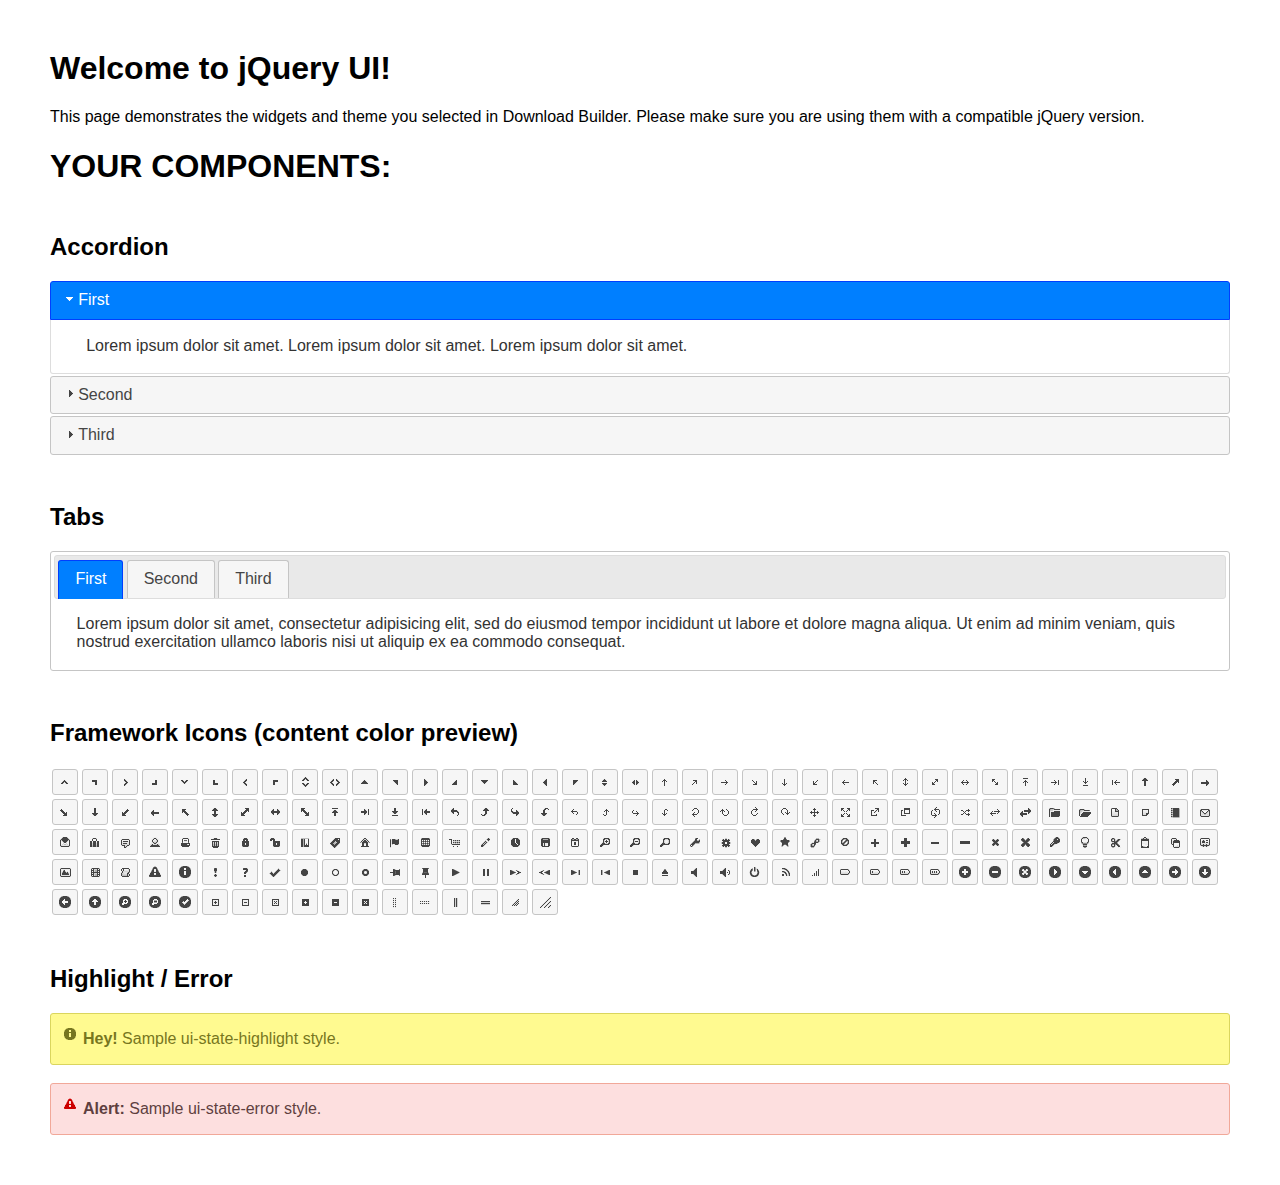
<file: libs/jquery-ui/index.html>
<!doctype html>
<html lang="us">
<head>
	<meta charset="utf-8">
	<title>jQuery UI Example Page</title>
	<link href="jquery-ui.css" rel="stylesheet">
	<style>
	body{
		font-family: "Trebuchet MS", sans-serif;
		margin: 50px;
	}
	.demoHeaders {
		margin-top: 2em;
	}
	#dialog-link {
		padding: .4em 1em .4em 20px;
		text-decoration: none;
		position: relative;
	}
	#dialog-link span.ui-icon {
		margin: 0 5px 0 0;
		position: absolute;
		left: .2em;
		top: 50%;
		margin-top: -8px;
	}
	#icons {
		margin: 0;
		padding: 0;
	}
	#icons li {
		margin: 2px;
		position: relative;
		padding: 4px 0;
		cursor: pointer;
		float: left;
		list-style: none;
	}
	#icons span.ui-icon {
		float: left;
		margin: 0 4px;
	}
	.fakewindowcontain .ui-widget-overlay {
		position: absolute;
	}
	select {
		width: 200px;
	}
	</style>
</head>
<body>

<h1>Welcome to jQuery UI!</h1>

<div class="ui-widget">
	<p>This page demonstrates the widgets and theme you selected in Download Builder. Please make sure you are using them with a compatible jQuery version.</p>
</div>

<h1>YOUR COMPONENTS:</h1>


<!-- Accordion -->
<h2 class="demoHeaders">Accordion</h2>
<div id="accordion">
	<h3>First</h3>
	<div>Lorem ipsum dolor sit amet. Lorem ipsum dolor sit amet. Lorem ipsum dolor sit amet.</div>
	<h3>Second</h3>
	<div>Phasellus mattis tincidunt nibh.</div>
	<h3>Third</h3>
	<div>Nam dui erat, auctor a, dignissim quis.</div>
</div>











<!-- Tabs -->
<h2 class="demoHeaders">Tabs</h2>
<div id="tabs">
	<ul>
		<li><a href="#tabs-1">First</a></li>
		<li><a href="#tabs-2">Second</a></li>
		<li><a href="#tabs-3">Third</a></li>
	</ul>
	<div id="tabs-1">Lorem ipsum dolor sit amet, consectetur adipisicing elit, sed do eiusmod tempor incididunt ut labore et dolore magna aliqua. Ut enim ad minim veniam, quis nostrud exercitation ullamco laboris nisi ut aliquip ex ea commodo consequat.</div>
	<div id="tabs-2">Phasellus mattis tincidunt nibh. Cras orci urna, blandit id, pretium vel, aliquet ornare, felis. Maecenas scelerisque sem non nisl. Fusce sed lorem in enim dictum bibendum.</div>
	<div id="tabs-3">Nam dui erat, auctor a, dignissim quis, sollicitudin eu, felis. Pellentesque nisi urna, interdum eget, sagittis et, consequat vestibulum, lacus. Mauris porttitor ullamcorper augue.</div>
</div>





<h2 class="demoHeaders">Framework Icons (content color preview)</h2>
<ul id="icons" class="ui-widget ui-helper-clearfix">
	<li class="ui-state-default ui-corner-all" title=".ui-icon-caret-1-n"><span class="ui-icon ui-icon-caret-1-n"></span></li>
	<li class="ui-state-default ui-corner-all" title=".ui-icon-caret-1-ne"><span class="ui-icon ui-icon-caret-1-ne"></span></li>
	<li class="ui-state-default ui-corner-all" title=".ui-icon-caret-1-e"><span class="ui-icon ui-icon-caret-1-e"></span></li>
	<li class="ui-state-default ui-corner-all" title=".ui-icon-caret-1-se"><span class="ui-icon ui-icon-caret-1-se"></span></li>
	<li class="ui-state-default ui-corner-all" title=".ui-icon-caret-1-s"><span class="ui-icon ui-icon-caret-1-s"></span></li>
	<li class="ui-state-default ui-corner-all" title=".ui-icon-caret-1-sw"><span class="ui-icon ui-icon-caret-1-sw"></span></li>
	<li class="ui-state-default ui-corner-all" title=".ui-icon-caret-1-w"><span class="ui-icon ui-icon-caret-1-w"></span></li>
	<li class="ui-state-default ui-corner-all" title=".ui-icon-caret-1-nw"><span class="ui-icon ui-icon-caret-1-nw"></span></li>
	<li class="ui-state-default ui-corner-all" title=".ui-icon-caret-2-n-s"><span class="ui-icon ui-icon-caret-2-n-s"></span></li>
	<li class="ui-state-default ui-corner-all" title=".ui-icon-caret-2-e-w"><span class="ui-icon ui-icon-caret-2-e-w"></span></li>
	<li class="ui-state-default ui-corner-all" title=".ui-icon-triangle-1-n"><span class="ui-icon ui-icon-triangle-1-n"></span></li>
	<li class="ui-state-default ui-corner-all" title=".ui-icon-triangle-1-ne"><span class="ui-icon ui-icon-triangle-1-ne"></span></li>
	<li class="ui-state-default ui-corner-all" title=".ui-icon-triangle-1-e"><span class="ui-icon ui-icon-triangle-1-e"></span></li>
	<li class="ui-state-default ui-corner-all" title=".ui-icon-triangle-1-se"><span class="ui-icon ui-icon-triangle-1-se"></span></li>
	<li class="ui-state-default ui-corner-all" title=".ui-icon-triangle-1-s"><span class="ui-icon ui-icon-triangle-1-s"></span></li>
	<li class="ui-state-default ui-corner-all" title=".ui-icon-triangle-1-sw"><span class="ui-icon ui-icon-triangle-1-sw"></span></li>
	<li class="ui-state-default ui-corner-all" title=".ui-icon-triangle-1-w"><span class="ui-icon ui-icon-triangle-1-w"></span></li>
	<li class="ui-state-default ui-corner-all" title=".ui-icon-triangle-1-nw"><span class="ui-icon ui-icon-triangle-1-nw"></span></li>
	<li class="ui-state-default ui-corner-all" title=".ui-icon-triangle-2-n-s"><span class="ui-icon ui-icon-triangle-2-n-s"></span></li>
	<li class="ui-state-default ui-corner-all" title=".ui-icon-triangle-2-e-w"><span class="ui-icon ui-icon-triangle-2-e-w"></span></li>
	<li class="ui-state-default ui-corner-all" title=".ui-icon-arrow-1-n"><span class="ui-icon ui-icon-arrow-1-n"></span></li>
	<li class="ui-state-default ui-corner-all" title=".ui-icon-arrow-1-ne"><span class="ui-icon ui-icon-arrow-1-ne"></span></li>
	<li class="ui-state-default ui-corner-all" title=".ui-icon-arrow-1-e"><span class="ui-icon ui-icon-arrow-1-e"></span></li>
	<li class="ui-state-default ui-corner-all" title=".ui-icon-arrow-1-se"><span class="ui-icon ui-icon-arrow-1-se"></span></li>
	<li class="ui-state-default ui-corner-all" title=".ui-icon-arrow-1-s"><span class="ui-icon ui-icon-arrow-1-s"></span></li>
	<li class="ui-state-default ui-corner-all" title=".ui-icon-arrow-1-sw"><span class="ui-icon ui-icon-arrow-1-sw"></span></li>
	<li class="ui-state-default ui-corner-all" title=".ui-icon-arrow-1-w"><span class="ui-icon ui-icon-arrow-1-w"></span></li>
	<li class="ui-state-default ui-corner-all" title=".ui-icon-arrow-1-nw"><span class="ui-icon ui-icon-arrow-1-nw"></span></li>
	<li class="ui-state-default ui-corner-all" title=".ui-icon-arrow-2-n-s"><span class="ui-icon ui-icon-arrow-2-n-s"></span></li>
	<li class="ui-state-default ui-corner-all" title=".ui-icon-arrow-2-ne-sw"><span class="ui-icon ui-icon-arrow-2-ne-sw"></span></li>
	<li class="ui-state-default ui-corner-all" title=".ui-icon-arrow-2-e-w"><span class="ui-icon ui-icon-arrow-2-e-w"></span></li>
	<li class="ui-state-default ui-corner-all" title=".ui-icon-arrow-2-se-nw"><span class="ui-icon ui-icon-arrow-2-se-nw"></span></li>
	<li class="ui-state-default ui-corner-all" title=".ui-icon-arrowstop-1-n"><span class="ui-icon ui-icon-arrowstop-1-n"></span></li>
	<li class="ui-state-default ui-corner-all" title=".ui-icon-arrowstop-1-e"><span class="ui-icon ui-icon-arrowstop-1-e"></span></li>
	<li class="ui-state-default ui-corner-all" title=".ui-icon-arrowstop-1-s"><span class="ui-icon ui-icon-arrowstop-1-s"></span></li>
	<li class="ui-state-default ui-corner-all" title=".ui-icon-arrowstop-1-w"><span class="ui-icon ui-icon-arrowstop-1-w"></span></li>
	<li class="ui-state-default ui-corner-all" title=".ui-icon-arrowthick-1-n"><span class="ui-icon ui-icon-arrowthick-1-n"></span></li>
	<li class="ui-state-default ui-corner-all" title=".ui-icon-arrowthick-1-ne"><span class="ui-icon ui-icon-arrowthick-1-ne"></span></li>
	<li class="ui-state-default ui-corner-all" title=".ui-icon-arrowthick-1-e"><span class="ui-icon ui-icon-arrowthick-1-e"></span></li>
	<li class="ui-state-default ui-corner-all" title=".ui-icon-arrowthick-1-se"><span class="ui-icon ui-icon-arrowthick-1-se"></span></li>
	<li class="ui-state-default ui-corner-all" title=".ui-icon-arrowthick-1-s"><span class="ui-icon ui-icon-arrowthick-1-s"></span></li>
	<li class="ui-state-default ui-corner-all" title=".ui-icon-arrowthick-1-sw"><span class="ui-icon ui-icon-arrowthick-1-sw"></span></li>
	<li class="ui-state-default ui-corner-all" title=".ui-icon-arrowthick-1-w"><span class="ui-icon ui-icon-arrowthick-1-w"></span></li>
	<li class="ui-state-default ui-corner-all" title=".ui-icon-arrowthick-1-nw"><span class="ui-icon ui-icon-arrowthick-1-nw"></span></li>
	<li class="ui-state-default ui-corner-all" title=".ui-icon-arrowthick-2-n-s"><span class="ui-icon ui-icon-arrowthick-2-n-s"></span></li>
	<li class="ui-state-default ui-corner-all" title=".ui-icon-arrowthick-2-ne-sw"><span class="ui-icon ui-icon-arrowthick-2-ne-sw"></span></li>
	<li class="ui-state-default ui-corner-all" title=".ui-icon-arrowthick-2-e-w"><span class="ui-icon ui-icon-arrowthick-2-e-w"></span></li>
	<li class="ui-state-default ui-corner-all" title=".ui-icon-arrowthick-2-se-nw"><span class="ui-icon ui-icon-arrowthick-2-se-nw"></span></li>
	<li class="ui-state-default ui-corner-all" title=".ui-icon-arrowthickstop-1-n"><span class="ui-icon ui-icon-arrowthickstop-1-n"></span></li>
	<li class="ui-state-default ui-corner-all" title=".ui-icon-arrowthickstop-1-e"><span class="ui-icon ui-icon-arrowthickstop-1-e"></span></li>
	<li class="ui-state-default ui-corner-all" title=".ui-icon-arrowthickstop-1-s"><span class="ui-icon ui-icon-arrowthickstop-1-s"></span></li>
	<li class="ui-state-default ui-corner-all" title=".ui-icon-arrowthickstop-1-w"><span class="ui-icon ui-icon-arrowthickstop-1-w"></span></li>
	<li class="ui-state-default ui-corner-all" title=".ui-icon-arrowreturnthick-1-w"><span class="ui-icon ui-icon-arrowreturnthick-1-w"></span></li>
	<li class="ui-state-default ui-corner-all" title=".ui-icon-arrowreturnthick-1-n"><span class="ui-icon ui-icon-arrowreturnthick-1-n"></span></li>
	<li class="ui-state-default ui-corner-all" title=".ui-icon-arrowreturnthick-1-e"><span class="ui-icon ui-icon-arrowreturnthick-1-e"></span></li>
	<li class="ui-state-default ui-corner-all" title=".ui-icon-arrowreturnthick-1-s"><span class="ui-icon ui-icon-arrowreturnthick-1-s"></span></li>
	<li class="ui-state-default ui-corner-all" title=".ui-icon-arrowreturn-1-w"><span class="ui-icon ui-icon-arrowreturn-1-w"></span></li>
	<li class="ui-state-default ui-corner-all" title=".ui-icon-arrowreturn-1-n"><span class="ui-icon ui-icon-arrowreturn-1-n"></span></li>
	<li class="ui-state-default ui-corner-all" title=".ui-icon-arrowreturn-1-e"><span class="ui-icon ui-icon-arrowreturn-1-e"></span></li>
	<li class="ui-state-default ui-corner-all" title=".ui-icon-arrowreturn-1-s"><span class="ui-icon ui-icon-arrowreturn-1-s"></span></li>
	<li class="ui-state-default ui-corner-all" title=".ui-icon-arrowrefresh-1-w"><span class="ui-icon ui-icon-arrowrefresh-1-w"></span></li>
	<li class="ui-state-default ui-corner-all" title=".ui-icon-arrowrefresh-1-n"><span class="ui-icon ui-icon-arrowrefresh-1-n"></span></li>
	<li class="ui-state-default ui-corner-all" title=".ui-icon-arrowrefresh-1-e"><span class="ui-icon ui-icon-arrowrefresh-1-e"></span></li>
	<li class="ui-state-default ui-corner-all" title=".ui-icon-arrowrefresh-1-s"><span class="ui-icon ui-icon-arrowrefresh-1-s"></span></li>
	<li class="ui-state-default ui-corner-all" title=".ui-icon-arrow-4"><span class="ui-icon ui-icon-arrow-4"></span></li>
	<li class="ui-state-default ui-corner-all" title=".ui-icon-arrow-4-diag"><span class="ui-icon ui-icon-arrow-4-diag"></span></li>
	<li class="ui-state-default ui-corner-all" title=".ui-icon-extlink"><span class="ui-icon ui-icon-extlink"></span></li>
	<li class="ui-state-default ui-corner-all" title=".ui-icon-newwin"><span class="ui-icon ui-icon-newwin"></span></li>
	<li class="ui-state-default ui-corner-all" title=".ui-icon-refresh"><span class="ui-icon ui-icon-refresh"></span></li>
	<li class="ui-state-default ui-corner-all" title=".ui-icon-shuffle"><span class="ui-icon ui-icon-shuffle"></span></li>
	<li class="ui-state-default ui-corner-all" title=".ui-icon-transfer-e-w"><span class="ui-icon ui-icon-transfer-e-w"></span></li>
	<li class="ui-state-default ui-corner-all" title=".ui-icon-transferthick-e-w"><span class="ui-icon ui-icon-transferthick-e-w"></span></li>
	<li class="ui-state-default ui-corner-all" title=".ui-icon-folder-collapsed"><span class="ui-icon ui-icon-folder-collapsed"></span></li>
	<li class="ui-state-default ui-corner-all" title=".ui-icon-folder-open"><span class="ui-icon ui-icon-folder-open"></span></li>
	<li class="ui-state-default ui-corner-all" title=".ui-icon-document"><span class="ui-icon ui-icon-document"></span></li>
	<li class="ui-state-default ui-corner-all" title=".ui-icon-document-b"><span class="ui-icon ui-icon-document-b"></span></li>
	<li class="ui-state-default ui-corner-all" title=".ui-icon-note"><span class="ui-icon ui-icon-note"></span></li>
	<li class="ui-state-default ui-corner-all" title=".ui-icon-mail-closed"><span class="ui-icon ui-icon-mail-closed"></span></li>
	<li class="ui-state-default ui-corner-all" title=".ui-icon-mail-open"><span class="ui-icon ui-icon-mail-open"></span></li>
	<li class="ui-state-default ui-corner-all" title=".ui-icon-suitcase"><span class="ui-icon ui-icon-suitcase"></span></li>
	<li class="ui-state-default ui-corner-all" title=".ui-icon-comment"><span class="ui-icon ui-icon-comment"></span></li>
	<li class="ui-state-default ui-corner-all" title=".ui-icon-person"><span class="ui-icon ui-icon-person"></span></li>
	<li class="ui-state-default ui-corner-all" title=".ui-icon-print"><span class="ui-icon ui-icon-print"></span></li>
	<li class="ui-state-default ui-corner-all" title=".ui-icon-trash"><span class="ui-icon ui-icon-trash"></span></li>
	<li class="ui-state-default ui-corner-all" title=".ui-icon-locked"><span class="ui-icon ui-icon-locked"></span></li>
	<li class="ui-state-default ui-corner-all" title=".ui-icon-unlocked"><span class="ui-icon ui-icon-unlocked"></span></li>
	<li class="ui-state-default ui-corner-all" title=".ui-icon-bookmark"><span class="ui-icon ui-icon-bookmark"></span></li>
	<li class="ui-state-default ui-corner-all" title=".ui-icon-tag"><span class="ui-icon ui-icon-tag"></span></li>
	<li class="ui-state-default ui-corner-all" title=".ui-icon-home"><span class="ui-icon ui-icon-home"></span></li>
	<li class="ui-state-default ui-corner-all" title=".ui-icon-flag"><span class="ui-icon ui-icon-flag"></span></li>
	<li class="ui-state-default ui-corner-all" title=".ui-icon-calculator"><span class="ui-icon ui-icon-calculator"></span></li>
	<li class="ui-state-default ui-corner-all" title=".ui-icon-cart"><span class="ui-icon ui-icon-cart"></span></li>
	<li class="ui-state-default ui-corner-all" title=".ui-icon-pencil"><span class="ui-icon ui-icon-pencil"></span></li>
	<li class="ui-state-default ui-corner-all" title=".ui-icon-clock"><span class="ui-icon ui-icon-clock"></span></li>
	<li class="ui-state-default ui-corner-all" title=".ui-icon-disk"><span class="ui-icon ui-icon-disk"></span></li>
	<li class="ui-state-default ui-corner-all" title=".ui-icon-calendar"><span class="ui-icon ui-icon-calendar"></span></li>
	<li class="ui-state-default ui-corner-all" title=".ui-icon-zoomin"><span class="ui-icon ui-icon-zoomin"></span></li>
	<li class="ui-state-default ui-corner-all" title=".ui-icon-zoomout"><span class="ui-icon ui-icon-zoomout"></span></li>
	<li class="ui-state-default ui-corner-all" title=".ui-icon-search"><span class="ui-icon ui-icon-search"></span></li>
	<li class="ui-state-default ui-corner-all" title=".ui-icon-wrench"><span class="ui-icon ui-icon-wrench"></span></li>
	<li class="ui-state-default ui-corner-all" title=".ui-icon-gear"><span class="ui-icon ui-icon-gear"></span></li>
	<li class="ui-state-default ui-corner-all" title=".ui-icon-heart"><span class="ui-icon ui-icon-heart"></span></li>
	<li class="ui-state-default ui-corner-all" title=".ui-icon-star"><span class="ui-icon ui-icon-star"></span></li>
	<li class="ui-state-default ui-corner-all" title=".ui-icon-link"><span class="ui-icon ui-icon-link"></span></li>
	<li class="ui-state-default ui-corner-all" title=".ui-icon-cancel"><span class="ui-icon ui-icon-cancel"></span></li>
	<li class="ui-state-default ui-corner-all" title=".ui-icon-plus"><span class="ui-icon ui-icon-plus"></span></li>
	<li class="ui-state-default ui-corner-all" title=".ui-icon-plusthick"><span class="ui-icon ui-icon-plusthick"></span></li>
	<li class="ui-state-default ui-corner-all" title=".ui-icon-minus"><span class="ui-icon ui-icon-minus"></span></li>
	<li class="ui-state-default ui-corner-all" title=".ui-icon-minusthick"><span class="ui-icon ui-icon-minusthick"></span></li>
	<li class="ui-state-default ui-corner-all" title=".ui-icon-close"><span class="ui-icon ui-icon-close"></span></li>
	<li class="ui-state-default ui-corner-all" title=".ui-icon-closethick"><span class="ui-icon ui-icon-closethick"></span></li>
	<li class="ui-state-default ui-corner-all" title=".ui-icon-key"><span class="ui-icon ui-icon-key"></span></li>
	<li class="ui-state-default ui-corner-all" title=".ui-icon-lightbulb"><span class="ui-icon ui-icon-lightbulb"></span></li>
	<li class="ui-state-default ui-corner-all" title=".ui-icon-scissors"><span class="ui-icon ui-icon-scissors"></span></li>
	<li class="ui-state-default ui-corner-all" title=".ui-icon-clipboard"><span class="ui-icon ui-icon-clipboard"></span></li>
	<li class="ui-state-default ui-corner-all" title=".ui-icon-copy"><span class="ui-icon ui-icon-copy"></span></li>
	<li class="ui-state-default ui-corner-all" title=".ui-icon-contact"><span class="ui-icon ui-icon-contact"></span></li>
	<li class="ui-state-default ui-corner-all" title=".ui-icon-image"><span class="ui-icon ui-icon-image"></span></li>
	<li class="ui-state-default ui-corner-all" title=".ui-icon-video"><span class="ui-icon ui-icon-video"></span></li>
	<li class="ui-state-default ui-corner-all" title=".ui-icon-script"><span class="ui-icon ui-icon-script"></span></li>
	<li class="ui-state-default ui-corner-all" title=".ui-icon-alert"><span class="ui-icon ui-icon-alert"></span></li>
	<li class="ui-state-default ui-corner-all" title=".ui-icon-info"><span class="ui-icon ui-icon-info"></span></li>
	<li class="ui-state-default ui-corner-all" title=".ui-icon-notice"><span class="ui-icon ui-icon-notice"></span></li>
	<li class="ui-state-default ui-corner-all" title=".ui-icon-help"><span class="ui-icon ui-icon-help"></span></li>
	<li class="ui-state-default ui-corner-all" title=".ui-icon-check"><span class="ui-icon ui-icon-check"></span></li>
	<li class="ui-state-default ui-corner-all" title=".ui-icon-bullet"><span class="ui-icon ui-icon-bullet"></span></li>
	<li class="ui-state-default ui-corner-all" title=".ui-icon-radio-off"><span class="ui-icon ui-icon-radio-off"></span></li>
	<li class="ui-state-default ui-corner-all" title=".ui-icon-radio-on"><span class="ui-icon ui-icon-radio-on"></span></li>
	<li class="ui-state-default ui-corner-all" title=".ui-icon-pin-w"><span class="ui-icon ui-icon-pin-w"></span></li>
	<li class="ui-state-default ui-corner-all" title=".ui-icon-pin-s"><span class="ui-icon ui-icon-pin-s"></span></li>
	<li class="ui-state-default ui-corner-all" title=".ui-icon-play"><span class="ui-icon ui-icon-play"></span></li>
	<li class="ui-state-default ui-corner-all" title=".ui-icon-pause"><span class="ui-icon ui-icon-pause"></span></li>
	<li class="ui-state-default ui-corner-all" title=".ui-icon-seek-next"><span class="ui-icon ui-icon-seek-next"></span></li>
	<li class="ui-state-default ui-corner-all" title=".ui-icon-seek-prev"><span class="ui-icon ui-icon-seek-prev"></span></li>
	<li class="ui-state-default ui-corner-all" title=".ui-icon-seek-end"><span class="ui-icon ui-icon-seek-end"></span></li>
	<li class="ui-state-default ui-corner-all" title=".ui-icon-seek-first"><span class="ui-icon ui-icon-seek-first"></span></li>
	<li class="ui-state-default ui-corner-all" title=".ui-icon-stop"><span class="ui-icon ui-icon-stop"></span></li>
	<li class="ui-state-default ui-corner-all" title=".ui-icon-eject"><span class="ui-icon ui-icon-eject"></span></li>
	<li class="ui-state-default ui-corner-all" title=".ui-icon-volume-off"><span class="ui-icon ui-icon-volume-off"></span></li>
	<li class="ui-state-default ui-corner-all" title=".ui-icon-volume-on"><span class="ui-icon ui-icon-volume-on"></span></li>
	<li class="ui-state-default ui-corner-all" title=".ui-icon-power"><span class="ui-icon ui-icon-power"></span></li>
	<li class="ui-state-default ui-corner-all" title=".ui-icon-signal-diag"><span class="ui-icon ui-icon-signal-diag"></span></li>
	<li class="ui-state-default ui-corner-all" title=".ui-icon-signal"><span class="ui-icon ui-icon-signal"></span></li>
	<li class="ui-state-default ui-corner-all" title=".ui-icon-battery-0"><span class="ui-icon ui-icon-battery-0"></span></li>
	<li class="ui-state-default ui-corner-all" title=".ui-icon-battery-1"><span class="ui-icon ui-icon-battery-1"></span></li>
	<li class="ui-state-default ui-corner-all" title=".ui-icon-battery-2"><span class="ui-icon ui-icon-battery-2"></span></li>
	<li class="ui-state-default ui-corner-all" title=".ui-icon-battery-3"><span class="ui-icon ui-icon-battery-3"></span></li>
	<li class="ui-state-default ui-corner-all" title=".ui-icon-circle-plus"><span class="ui-icon ui-icon-circle-plus"></span></li>
	<li class="ui-state-default ui-corner-all" title=".ui-icon-circle-minus"><span class="ui-icon ui-icon-circle-minus"></span></li>
	<li class="ui-state-default ui-corner-all" title=".ui-icon-circle-close"><span class="ui-icon ui-icon-circle-close"></span></li>
	<li class="ui-state-default ui-corner-all" title=".ui-icon-circle-triangle-e"><span class="ui-icon ui-icon-circle-triangle-e"></span></li>
	<li class="ui-state-default ui-corner-all" title=".ui-icon-circle-triangle-s"><span class="ui-icon ui-icon-circle-triangle-s"></span></li>
	<li class="ui-state-default ui-corner-all" title=".ui-icon-circle-triangle-w"><span class="ui-icon ui-icon-circle-triangle-w"></span></li>
	<li class="ui-state-default ui-corner-all" title=".ui-icon-circle-triangle-n"><span class="ui-icon ui-icon-circle-triangle-n"></span></li>
	<li class="ui-state-default ui-corner-all" title=".ui-icon-circle-arrow-e"><span class="ui-icon ui-icon-circle-arrow-e"></span></li>
	<li class="ui-state-default ui-corner-all" title=".ui-icon-circle-arrow-s"><span class="ui-icon ui-icon-circle-arrow-s"></span></li>
	<li class="ui-state-default ui-corner-all" title=".ui-icon-circle-arrow-w"><span class="ui-icon ui-icon-circle-arrow-w"></span></li>
	<li class="ui-state-default ui-corner-all" title=".ui-icon-circle-arrow-n"><span class="ui-icon ui-icon-circle-arrow-n"></span></li>
	<li class="ui-state-default ui-corner-all" title=".ui-icon-circle-zoomin"><span class="ui-icon ui-icon-circle-zoomin"></span></li>
	<li class="ui-state-default ui-corner-all" title=".ui-icon-circle-zoomout"><span class="ui-icon ui-icon-circle-zoomout"></span></li>
	<li class="ui-state-default ui-corner-all" title=".ui-icon-circle-check"><span class="ui-icon ui-icon-circle-check"></span></li>
	<li class="ui-state-default ui-corner-all" title=".ui-icon-circlesmall-plus"><span class="ui-icon ui-icon-circlesmall-plus"></span></li>
	<li class="ui-state-default ui-corner-all" title=".ui-icon-circlesmall-minus"><span class="ui-icon ui-icon-circlesmall-minus"></span></li>
	<li class="ui-state-default ui-corner-all" title=".ui-icon-circlesmall-close"><span class="ui-icon ui-icon-circlesmall-close"></span></li>
	<li class="ui-state-default ui-corner-all" title=".ui-icon-squaresmall-plus"><span class="ui-icon ui-icon-squaresmall-plus"></span></li>
	<li class="ui-state-default ui-corner-all" title=".ui-icon-squaresmall-minus"><span class="ui-icon ui-icon-squaresmall-minus"></span></li>
	<li class="ui-state-default ui-corner-all" title=".ui-icon-squaresmall-close"><span class="ui-icon ui-icon-squaresmall-close"></span></li>
	<li class="ui-state-default ui-corner-all" title=".ui-icon-grip-dotted-vertical"><span class="ui-icon ui-icon-grip-dotted-vertical"></span></li>
	<li class="ui-state-default ui-corner-all" title=".ui-icon-grip-dotted-horizontal"><span class="ui-icon ui-icon-grip-dotted-horizontal"></span></li>
	<li class="ui-state-default ui-corner-all" title=".ui-icon-grip-solid-vertical"><span class="ui-icon ui-icon-grip-solid-vertical"></span></li>
	<li class="ui-state-default ui-corner-all" title=".ui-icon-grip-solid-horizontal"><span class="ui-icon ui-icon-grip-solid-horizontal"></span></li>
	<li class="ui-state-default ui-corner-all" title=".ui-icon-gripsmall-diagonal-se"><span class="ui-icon ui-icon-gripsmall-diagonal-se"></span></li>
	<li class="ui-state-default ui-corner-all" title=".ui-icon-grip-diagonal-se"><span class="ui-icon ui-icon-grip-diagonal-se"></span></li>
</ul>















<!-- Highlight / Error -->
<h2 class="demoHeaders">Highlight / Error</h2>
<div class="ui-widget">
	<div class="ui-state-highlight ui-corner-all" style="margin-top: 20px; padding: 0 .7em;">
		<p><span class="ui-icon ui-icon-info" style="float: left; margin-right: .3em;"></span>
		<strong>Hey!</strong> Sample ui-state-highlight style.</p>
	</div>
</div>
<br>
<div class="ui-widget">
	<div class="ui-state-error ui-corner-all" style="padding: 0 .7em;">
		<p><span class="ui-icon ui-icon-alert" style="float: left; margin-right: .3em;"></span>
		<strong>Alert:</strong> Sample ui-state-error style.</p>
	</div>
</div>

<script src="external/jquery/jquery.js"></script>
<script src="jquery-ui.js"></script>
<script>

$( "#accordion" ).accordion();











$( "#tabs" ).tabs();


















// Hover states on the static widgets
$( "#dialog-link, #icons li" ).hover(
	function() {
		$( this ).addClass( "ui-state-hover" );
	},
	function() {
		$( this ).removeClass( "ui-state-hover" );
	}
);
</script>
</body>
</html>
</file>
